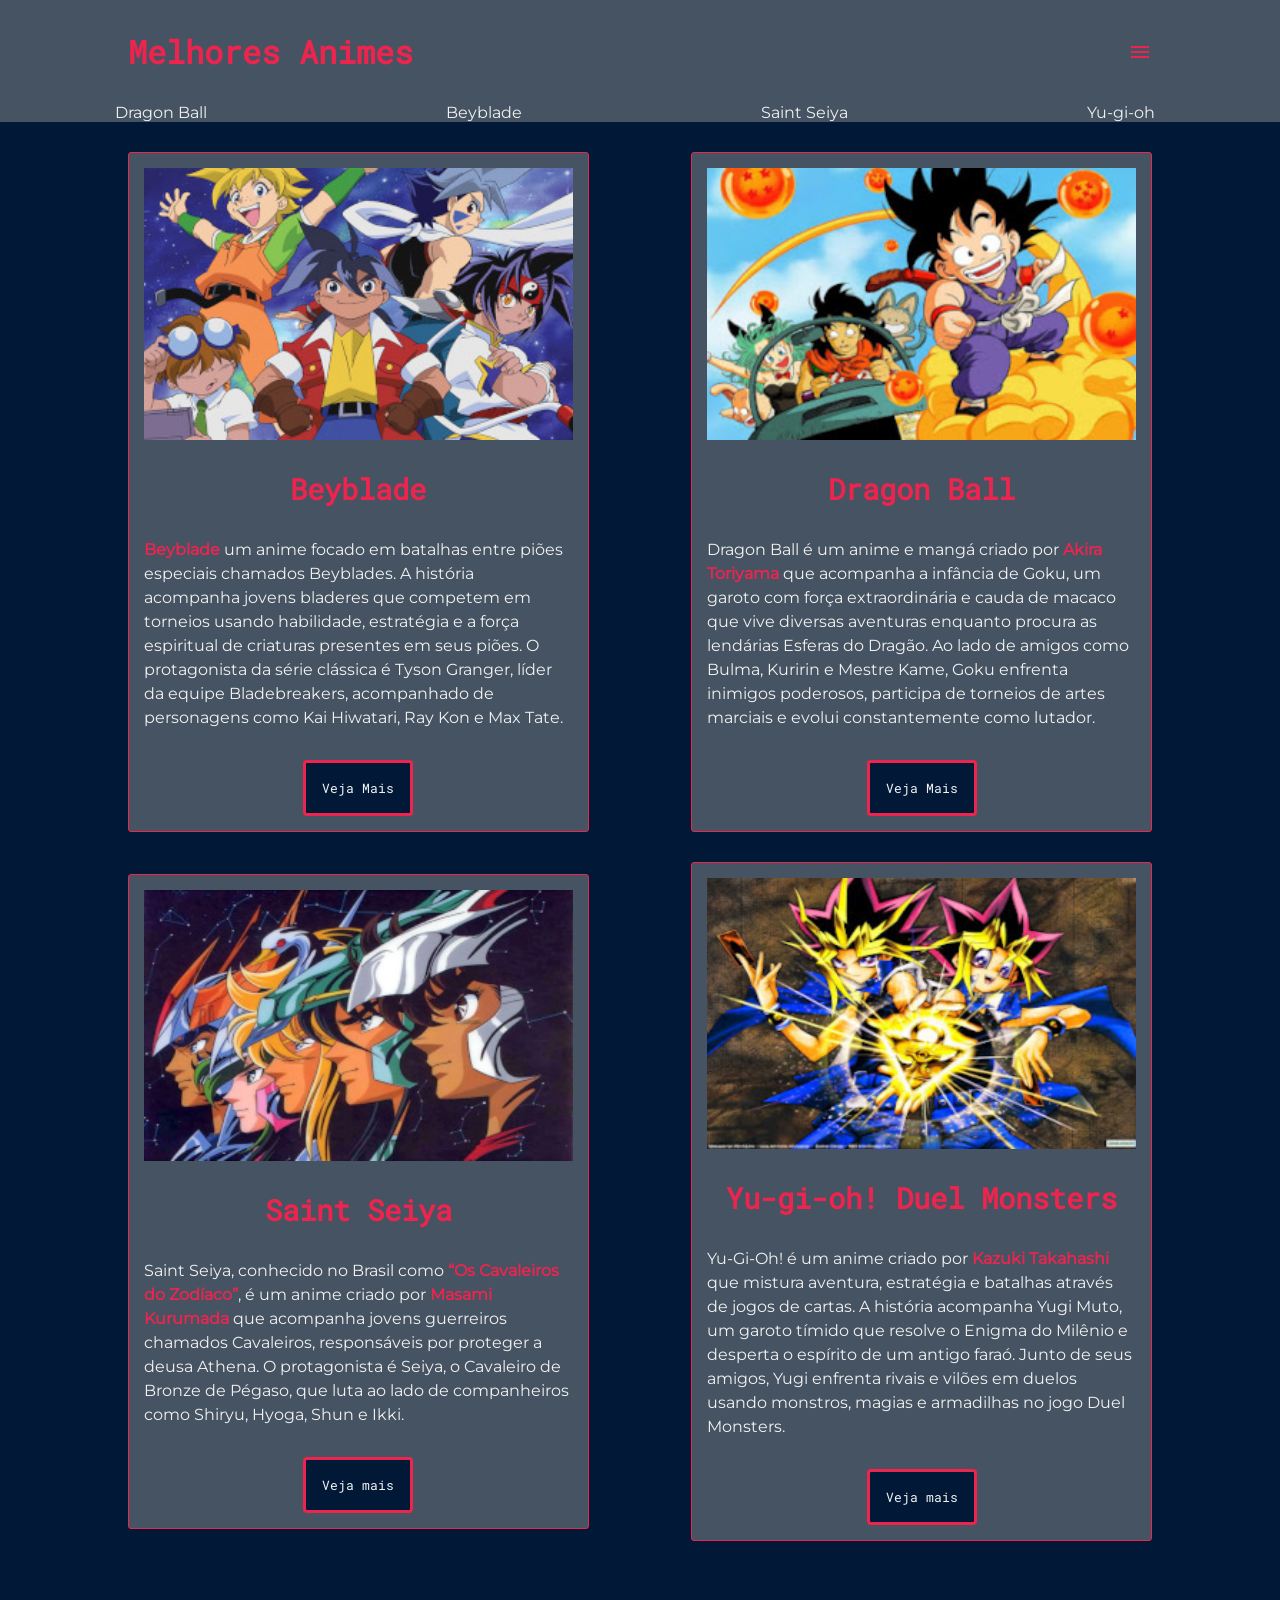
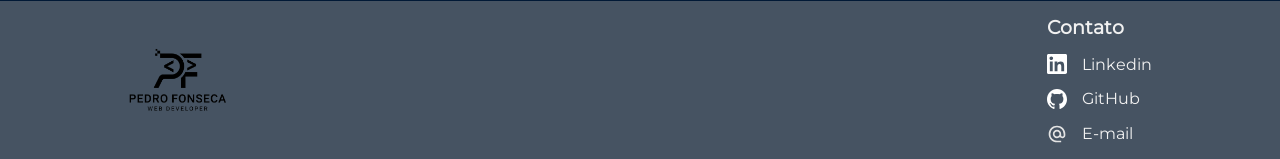
<file: index.html>
<!doctype html>
<html lang="pt-BR">
	<head>
		<meta charset="UTF-8" />
		<meta name="viewport" content="width=device-width, initial-scale=1.0" />
		<link rel="stylesheet" href="assets/css/styles.css" />
		<link
			rel="stylesheet"
			href="https://fonts.googleapis.com/css2?family=Material+Symbols+Outlined:opsz,wght,FILL,GRAD@24,400,0,0&icon_names=menu"
		/>
		<title>Classificação de Animes</title>
	</head>
	<body>
		<header>
			<div class="header">
				<!-- titulo -->
				<h1 class="title">Melhores Animes</h1>

				<!-- navegação -->
				<span
					class="material-symbols-outlined hamburguer"
					onclick="clickMenu()"
				>
					menu
				</span>
			</div>
			<nav id="menu">
				<ul class="navigation_list">
					<li>
						<a href="dragon-ball.html">Dragon Ball</a>
					</li>
					<li>
						<a href="beyblade.html">Beyblade</a>
					</li>
					<li>
						<a href="saint-seiya.html">Saint Seiya</a>
					</li>
					<li>
						<a href="yu-gi-oh.html">Yu-gi-oh</a>
					</li>
				</ul>
			</nav>
		</header>

		<!-- conteudo do html -->
		<div class="main_container">
			<div class="container">
				<img src="assets/img/beyblade-small.jpg" alt="Girl in a jacket" />
				<h3 class="title">Beyblade</h3>
				<p class="white">
					<strong>Beyblade</strong> um anime focado em batalhas entre piões
					especiais chamados Beyblades. A história acompanha jovens bladeres que
					competem em torneios usando habilidade, estratégia e a força
					espiritual de criaturas presentes em seus piões. O protagonista da
					série clássica é Tyson Granger, líder da equipe Bladebreakers,
					acompanhado de personagens como Kai Hiwatari, Ray Kon e Max Tate.
				</p>
				<button class="white button">
					<a href="beyblade.html" id="link_title">Veja Mais</a>
				</button>
			</div>

			<!-- divisao -->
			<div class="container">
				<img src="assets/img/dragon-ball-z-small.jpg" alt="Girl in a jacket" />
				<h3 class="title">Dragon Ball</h3>
				<p class="white">
					Dragon Ball é um anime e mangá criado por
					<strong>Akira Toriyama</strong> que acompanha a infância de Goku, um
					garoto com força extraordinária e cauda de macaco que vive diversas
					aventuras enquanto procura as lendárias Esferas do Dragão. Ao lado de
					amigos como Bulma, Kuririn e Mestre Kame, Goku enfrenta inimigos
					poderosos, participa de torneios de artes marciais e evolui
					constantemente como lutador.
				</p>
				<button class="white button">
					<a href="dragon-ball.html" id="link_title"> Veja Mais </a>
				</button>
			</div>

			<!-- divisao -->
			<div class="container">
				<img src="assets/img/saint-seiya-small.jpg" alt="Girl in a jacket" />
				<h3 class="title">Saint Seiya</h3>
				<p class="white">
					Saint Seiya, conhecido no Brasil como
					<strong>“Os Cavaleiros do Zodíaco”</strong>, é um anime criado por
					<strong>Masami Kurumada</strong> que acompanha jovens guerreiros
					chamados Cavaleiros, responsáveis por proteger a deusa Athena. O
					protagonista é Seiya, o Cavaleiro de Bronze de Pégaso, que luta ao
					lado de companheiros como Shiryu, Hyoga, Shun e Ikki.
				</p>
				<button class="white button">
					<a href="saint-seiya.html" id="link_title">Veja mais</a>
				</button>
			</div>
			<!-- divisao -->
			<div class="container">
				<img
					src="assets/img/yu-gi-oh-duel-monsters-small.jpg"
					alt="Girl in a jacket"
				/>
				<h3 class="title">Yu-gi-oh! Duel Monsters</h3>
				<p class="white">
					Yu-Gi-Oh! é um anime criado por <strong>Kazuki Takahashi</strong> que
					mistura aventura, estratégia e batalhas através de jogos de cartas. A
					história acompanha Yugi Muto, um garoto tímido que resolve o Enigma do
					Milênio e desperta o espírito de um antigo faraó. Junto de seus
					amigos, Yugi enfrenta rivais e vilões em duelos usando monstros,
					magias e armadilhas no jogo Duel Monsters.
				</p>
				<button class="white button">
					<a href="yu-gi-oh.html" id="link_title"> Veja mais </a>
				</button>
			</div>
		</div>
	</body>
	<footer>
		<div class="footer_info">
			<img src="assets/img/logo.png" alt="Logo Pedro Fonseca" width="100px" />
			<div class="footer_contact">
				<h3>Contato</h3>
				<ul>
					<li>
						<img
							src="assets/img/icons/linkedin-app-white-icon.svg"
							alt="Icone Linkedin"
							width="20px"
						/>
						<a
							href="https://www.linkedin.com/in/pedro-fonseca13/"
							target="_blank"
							>Linkedin
						</a>
					</li>
					<li>
						<img
							src="assets/img/icons/github-white-icon.svg"
							alt="Icone GitHub"
							width="20px"
						/>
						<a href="https://github.com/phFonseca" target="_blank">GitHub </a>
					</li>
					<li>
						<img
							src="assets/img/icons/email.svg"
							alt="Icone Email"
							width="20px"
						/>
						<a href="mailto:rikee_fonseca@hotmail.com" target="_blank"
							>E-mail</a
						>
					</li>
				</ul>
			</div>
		</div>
	</footer>
	<script>
		function clickMenu() {
			if (menu.style.display == 'block') {
				menu.style.display = 'none'
			} else {
				menu.style.display = 'block'
			}
		}
	</script>
</html>
</file>
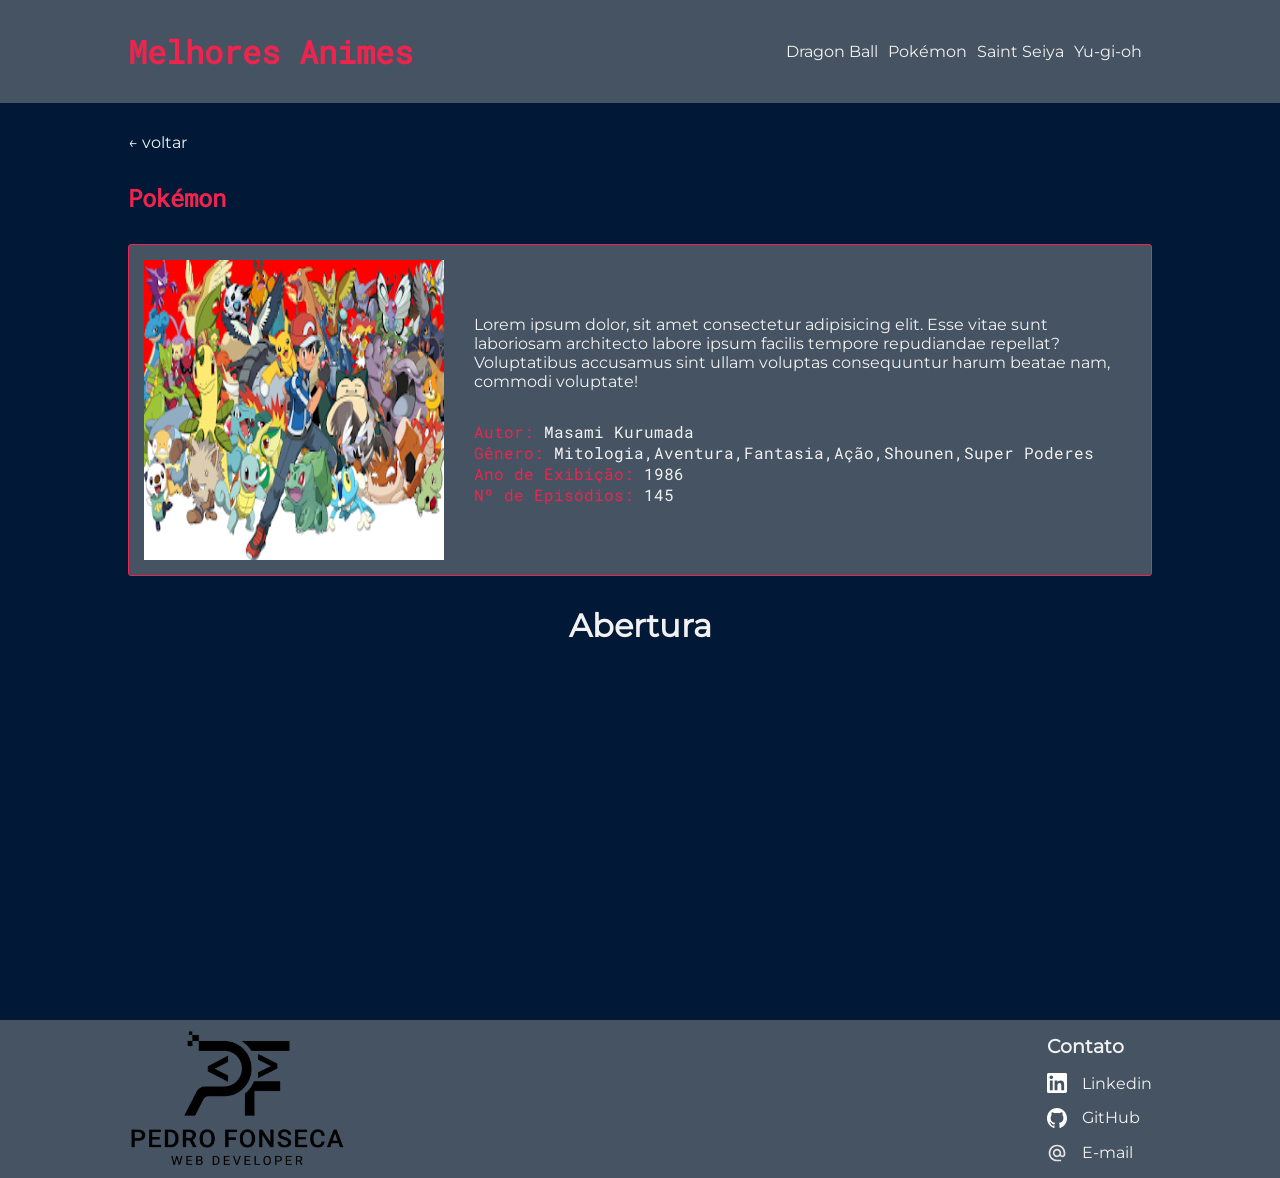
<file: beyblade.html>
<!doctype html>
<html lang="pt-BR">
	<head>
		<meta charset="UTF-8" />
		<meta name="viewport" content="width=device-width, initial-scale=1.0" />
		<link rel="stylesheet" href="./assets/css/styles.css" />
		<link rel="stylesheet" href="./assets/css/more_info.css" />

		<title>Meus Animes - Pokémon</title>
	</head>
	<body>
		<!-- Cabeçalho HTML -->
		<header>
			<div class="header">
				<!-- titulo -->
				<h1 class="title">Melhores Animes</h1>

				<!-- navegação -->
				<nav>
					<ul class="navigation_list">
						<li>
							<a href="dragon-ball.html">Dragon Ball</a>
						</li>
						<li>
							<a href="pokemon.html">Pokémon</a>
						</li>
						<li>
							<a href="saint-seiya.html">Saint Seiya</a>
						</li>
						<li>
							<a href="yu-gi-oh.html">Yu-gi-oh</a>
						</li>
					</ul>
				</nav>
			</div>
		</header>

		<!-- conteudo do HTML -->

		<div class="more_container">
			<a href="./index.html">&#8592; voltar</a>
			<h2 class="title">Pokémon</h2>
			<div class="info_container">
				<img
					src="assets/img/ash_and_his_pokemon__by_winxflorabloomroxy-d71kp9e.png"
					alt="Girl in a jacket"
					width="300"
					height="300"
				/>
				<div class="info">
					<p>
						Lorem ipsum dolor, sit amet consectetur adipisicing elit. Esse vitae
						sunt laboriosam architecto labore ipsum facilis tempore repudiandae
						repellat? Voluptatibus accusamus sint ullam voluptas consequuntur
						harum beatae nam, commodi voluptate!
					</p>
					<ul>
						<li class="title">
							Autor:
							<span class="subtitle_info"> Masami Kurumada </span>
						</li>
						<li class="title">
							Gênero:
							<span class="subtitle_info">
								Mitologia,Aventura,Fantasia,Ação,Shounen,Super Poderes
							</span>
						</li>
						<li class="title">
							Ano de Exibição:
							<span class="subtitle_info"> 1986</span>
						</li>
						<li class="title">
							Nº de Episódios:
							<span class="subtitle_info"> 145 </span>
						</li>
					</ul>
				</div>
			</div>
			<div class="intro_container">
				<h2>Abertura</h2>
				<iframe
					width="560"
					height="315"
					src="https://www.youtube.com/embed/-PlAg8R9TG4?si=a87KEEjRIVzT4_V8"
					title="YouTube video player"
					frameborder="0"
					allow="
						accelerometer;
						autoplay;
						clipboard-write;
						encrypted-media;
						gyroscope;
						picture-in-picture;
						web-share;
					"
					referrerpolicy="strict-origin-when-cross-origin"
					allowfullscreen
				></iframe>
			</div>
		</div>
	</body>
	<footer>
		<div class="footer_info">
			<img src="assets/img/logo.png" alt=" Logo Pedro Fonseca" width="220px" />
			<div class="footer_contact">
				<h3>Contato</h3>
				<ul>
					<li>
						<img
							src="assets/img/icons/linkedin-app-white-icon.svg"
							alt="Icone Linkedin"
							width="20px"
						/>
						<a
							href="https://www.linkedin.com/in/pedro-fonseca13/"
							target="_blank"
							>Linkedin
						</a>
					</li>
					<li>
						<img
							src="assets/img/icons/github-white-icon.svg"
							alt="Icone GitHub"
							width="20px"
						/>
						<a href="https://github.com/phFonseca" target="_blank">GitHub </a>
					</li>
					<li>
						<img
							src="assets/img/icons/email.svg"
							alt="Icone Email"
							width="20px"
						/>
						<a href="mailto:rikee_fonseca@hotmail.com" target="_blank"
							>E-mail</a
						>
					</li>
				</ul>
			</div>
		</div>
	</footer>
</html>
</file>
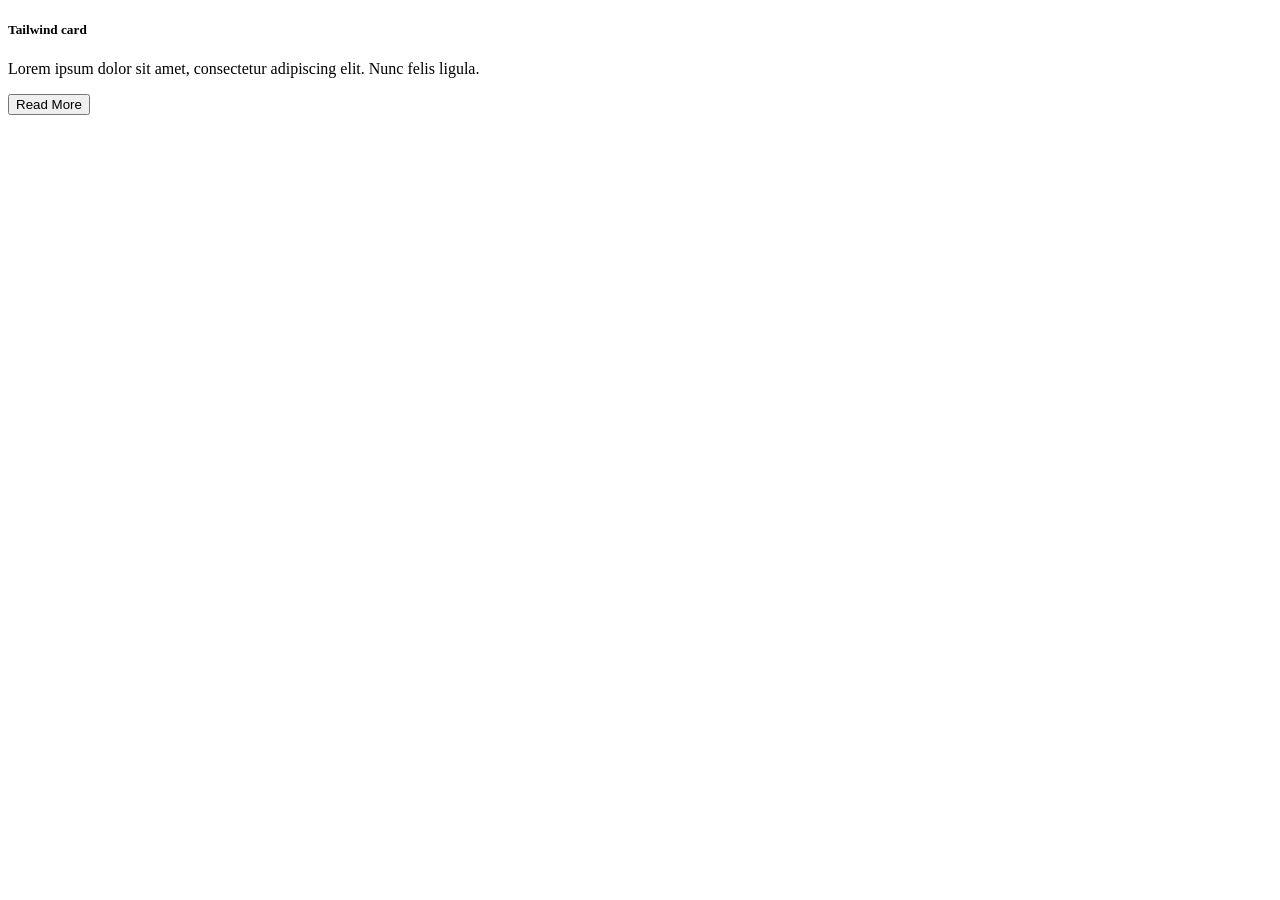
<file: card.html>
<!doctype html>
<html lang="en">
	<head>
		<meta charset="UTF-8" />
		<meta name="viewport" content="width=device-width, initial-scale=1.0" />
		<title>Document</title>
	</head>
	<body>
		<!-- From Uiverse.io by Yaya12085 -->
		<div
			class="relative flex w-80 flex-col rounded-xl bg-white bg-clip-border text-gray-700 shadow-md"
		>
			<div
				class="relative mx-4 -mt-6 h-40 overflow-hidden rounded-xl bg-blue-gray-500 bg-clip-border text-white shadow-lg shadow-blue-gray-500/40 bg-gradient-to-r from-blue-500 to-blue-600"
			></div>
			<div class="p-6">
				<h5
					class="mb-2 block font-sans text-xl font-semibold leading-snug tracking-normal text-blue-gray-900 antialiased"
				>
					Tailwind card
				</h5>
				<p
					class="block font-sans text-base font-light leading-relaxed text-inherit antialiased"
				>
					Lorem ipsum dolor sit amet, consectetur adipiscing elit. Nunc felis
					ligula.
				</p>
			</div>
			<div class="p-6 pt-0">
				<button
					data-ripple-light="true"
					type="button"
					class="select-none rounded-lg bg-blue-500 py-3 px-6 text-center align-middle font-sans text-xs font-bold uppercase text-white shadow-md shadow-blue-500/20 transition-all hover:shadow-lg hover:shadow-blue-500/40 focus:opacity-[0.85] focus:shadow-none active:opacity-[0.85] active:shadow-none disabled:pointer-events-none disabled:opacity-50 disabled:shadow-none"
				>
					Read More
				</button>
			</div>
		</div>
	</body>
</html>
</file>
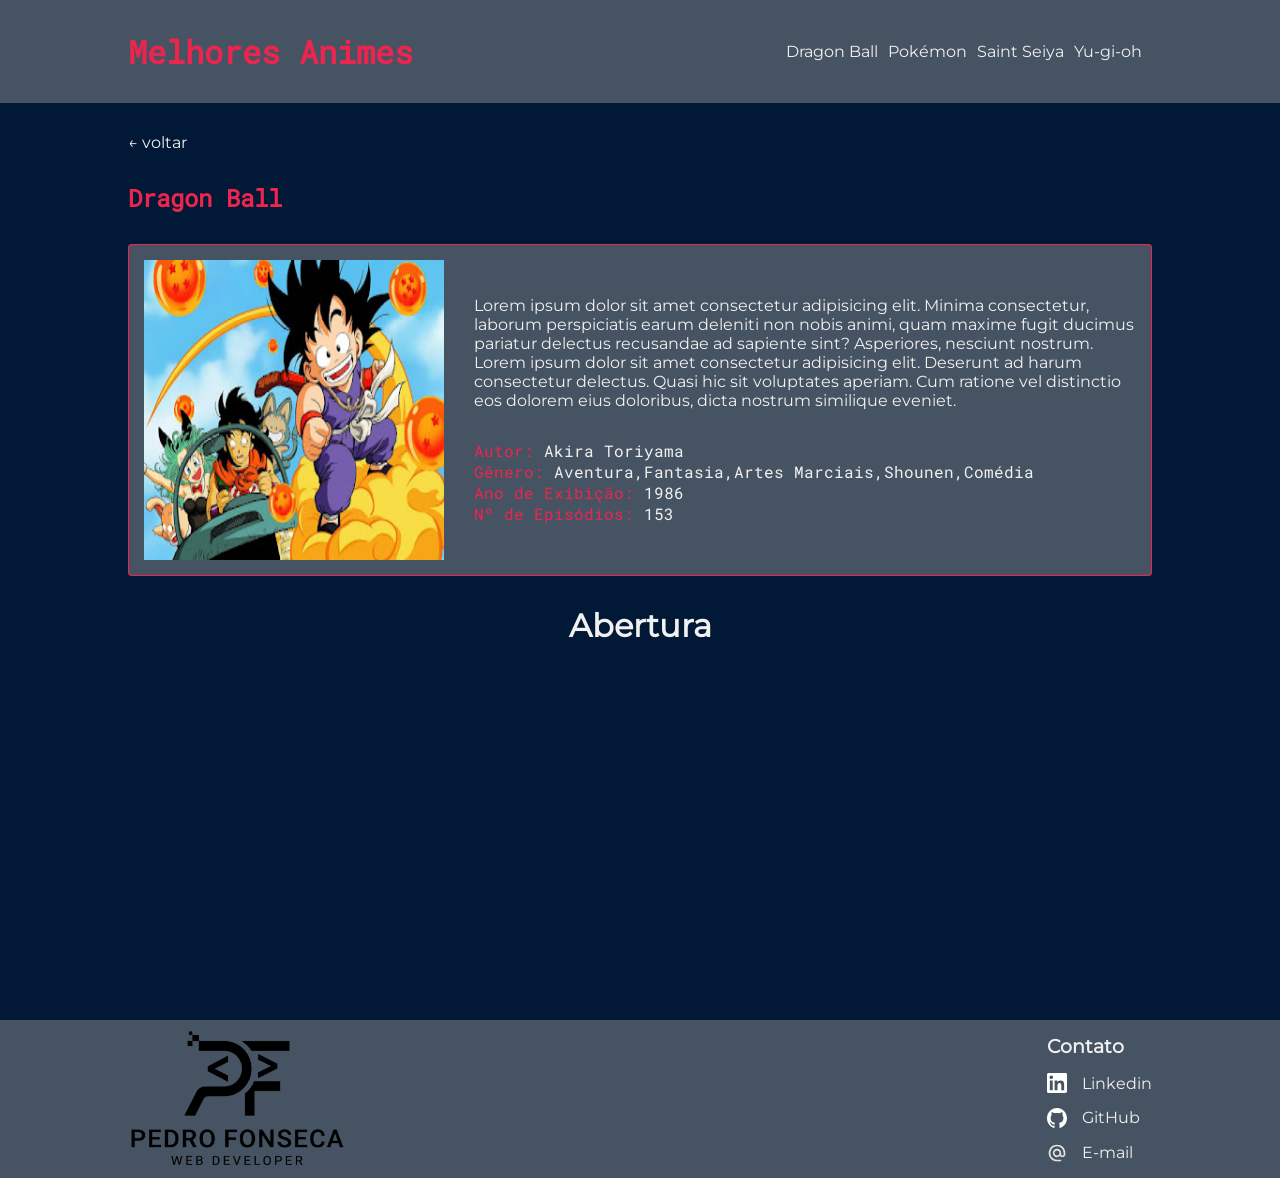
<file: dragon-ball.html>
<!doctype html>
<html lang="pt-BR">
	<head>
		<meta charset="UTF-8" />
		<meta name="viewport" content="width=device-width, initial-scale=1.0" />
		<link rel="stylesheet" href="./assets/css/styles.css" />
		<link rel="stylesheet" href="./assets/css/more_info.css" />
		<title>Meus Animes - Dragon Ball Z</title>
	</head>
	<body>
		<header>
			<div class="header">
				<!-- titulo -->
				<h1 class="title">Melhores Animes</h1>

				<!-- navegação -->
				<nav>
					<ul class="navigation_list">
						<li>
							<a href="dragon-ball.html">Dragon Ball</a>
						</li>
						<li>
							<a href="pokemon.html">Pokémon</a>
						</li>
						<li>
							<a href="saint-seiya.html">Saint Seiya</a>
						</li>
						<li>
							<a href="yu-gi-oh.html">Yu-gi-oh</a>
						</li>
					</ul>
				</nav>
			</div>
		</header>

		<!-- conteudo do html -->
		<div class="more_container">
			<a href="./index.html">&#8592; voltar</a>
			<h2 class="title">Dragon Ball</h2>
			<div class="info_container">
				<img
					src="assets/img/6846_dragon_ball_z_hd_wallpapers.jpg"
					alt="Girl in a jacket"
					width="300"
					height="300"
				/>
				<div class="info">
					<p>
						Lorem ipsum dolor sit amet consectetur adipisicing elit. Minima
						consectetur, laborum perspiciatis earum deleniti non nobis animi,
						quam maxime fugit ducimus pariatur delectus recusandae ad sapiente
						sint? Asperiores, nesciunt nostrum. Lorem ipsum dolor sit amet
						consectetur adipisicing elit. Deserunt ad harum consectetur
						delectus. Quasi hic sit voluptates aperiam. Cum ratione vel
						distinctio eos dolorem eius doloribus, dicta nostrum similique
						eveniet.
					</p>
					<ul>
						<li class="title">
							Autor:
							<span class="subtitle_info"> Akira Toriyama </span>
						</li>
						<li class="title">
							Gênero:
							<span class="subtitle_info">
								Aventura,Fantasia,Artes Marciais,Shounen,Comédia
							</span>
						</li>
						<li class="title">
							Ano de Exibição:
							<span class="subtitle_info"> 1986 </span>
						</li>
						<li class="title">
							Nº de Episódios:
							<span class="subtitle_info">153</span>
						</li>
					</ul>
				</div>
			</div>
			<div class="intro_container">
				<h2>Abertura</h2>
				<iframe
					width="560"
					height="315"
					src="https://www.youtube.com/embed/yWgWhuN8wc4?si=2cJN85IxCoiVHDIA"
					title="YouTube video player"
					frameborder="0"
					allow="
						accelerometer;
						autoplay;
						clipboard-write;
						encrypted-media;
						gyroscope;
						picture-in-picture;
						web-share;
					"
					referrerpolicy="strict-origin-when-cross-origin"
					allowfullscreen
				></iframe>
			</div>
		</div>
	</body>
	<footer>
		<div class="footer_info">
			<img src="assets/img/logo.png" alt=" Logo Pedro Fonseca" width="220px" />
			<div class="footer_contact">
				<h3>Contato</h3>
				<ul>
					<li>
						<img
							src="assets/img/icons/linkedin-app-white-icon.svg"
							alt="Icone Linkedin"
							width="20px"
						/>
						<a
							href="https://www.linkedin.com/in/pedro-fonseca13/"
							target="_blank"
							>Linkedin
						</a>
					</li>
					<li>
						<img
							src="assets/img/icons/github-white-icon.svg"
							alt="Icone GitHub"
							width="20px"
						/>
						<a href="https://github.com/phFonseca" target="_blank">GitHub </a>
					</li>
					<li>
						<img
							src="assets/img/icons/email.svg"
							alt="Icone Email"
							width="20px"
						/>
						<a href="mailto:rikee_fonseca@hotmail.com" target="_blank"
							>E-mail</a
						>
					</li>
				</ul>
			</div>
		</div>
	</footer>
</html>
</file>
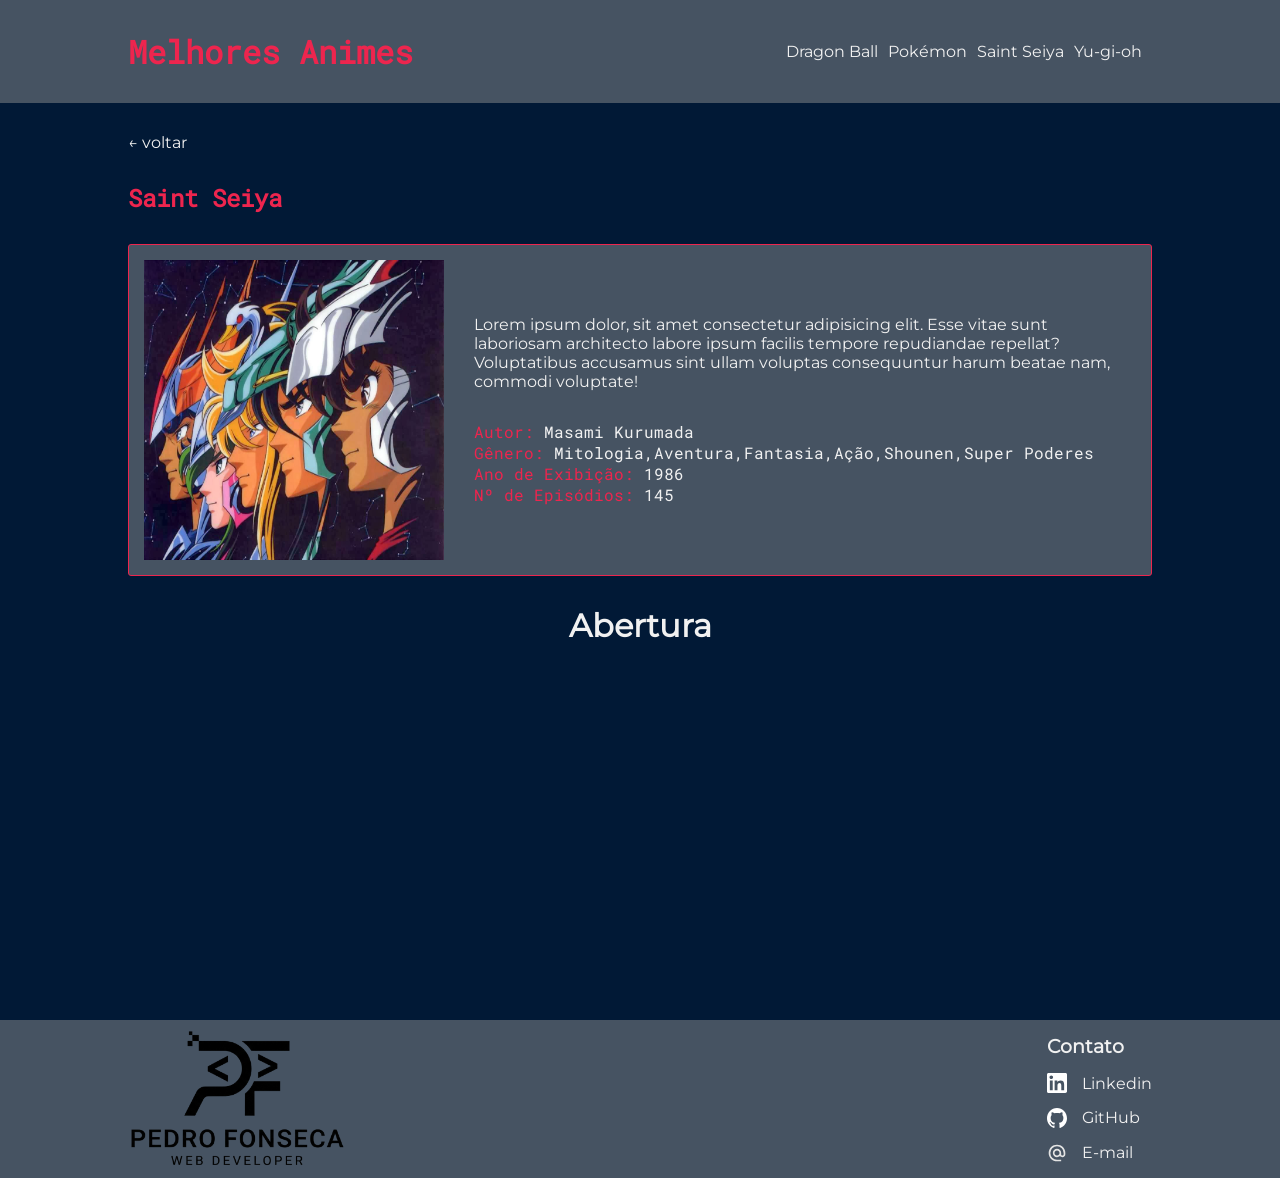
<file: saint-seiya.html>
<!doctype html>
<html lang="pt-BR">
	<head>
		<meta charset="UTF-8" />
		<meta name="viewport" content="width=device-width, initial-scale=1.0" />
		<link rel="stylesheet" href="./assets/css/styles.css" />
		<link rel="stylesheet" href="./assets/css/more_info.css" />

		<title>Meus Animes - Saint Seiya</title>
	</head>
	<body>
		<header>
			<div class="header">
				<!-- titulo -->
				<h1 class="title">Melhores Animes</h1>

				<!-- navegação -->
				<nav>
					<ul class="navigation_list">
						<li>
							<a href="dragon-ball.html">Dragon Ball</a>
						</li>
						<li>
							<a href="pokemon.html">Pokémon</a>
						</li>
						<li>
							<a href="saint-seiya.html">Saint Seiya</a>
						</li>
						<li>
							<a href="yu-gi-oh.html">Yu-gi-oh</a>
						</li>
					</ul>
				</nav>
			</div>
		</header>
		<div class="more_container">
			<a href="./index.html">&#8592; voltar</a>
			<h2 class="title">Saint Seiya</h2>
			<div class="info_container">
				<img
					src="assets/img/saint-seiya.jpg"
					alt="Girl in a jacket"
					width="300"
					height="300"
				/>
				<div class="info">
					<p>
						Lorem ipsum dolor, sit amet consectetur adipisicing elit. Esse vitae
						sunt laboriosam architecto labore ipsum facilis tempore repudiandae
						repellat? Voluptatibus accusamus sint ullam voluptas consequuntur
						harum beatae nam, commodi voluptate!
					</p>
					<ul>
						<li class="title">
							Autor:
							<span class="subtitle_info"> Masami Kurumada </span>
						</li>
						<li class="title">
							Gênero:
							<span class="subtitle_info">
								Mitologia,Aventura,Fantasia,Ação,Shounen,Super Poderes
							</span>
						</li>
						<li class="title">
							Ano de Exibição:
							<span class="subtitle_info"> 1986</span>
						</li>
						<li class="title">
							Nº de Episódios:
							<span class="subtitle_info"> 145 </span>
						</li>
					</ul>
				</div>
			</div>

			<div class="intro_container">
				<h2>Abertura</h2>
				<iframe
					width="560"
					height="315"
					src="https://www.youtube.com/embed/Nds9oPVLATc?si=_Usn72SNJFD0X5eD"
					title="YouTube video player"
					frameborder="0"
					allow="
						accelerometer;
						autoplay;
						clipboard-write;
						encrypted-media;
						gyroscope;
						picture-in-picture;
						web-share;
					"
					referrerpolicy="strict-origin-when-cross-origin"
					allowfullscreen
				></iframe>
			</div>
		</div>
	</body>
	<footer>
		<div class="footer_info">
			<img src="assets/img/logo.png" alt=" Logo Pedro Fonseca" width="220px" />
			<div class="footer_contact">
				<h3>Contato</h3>
				<ul>
					<li>
						<img
							src="assets/img/icons/linkedin-app-white-icon.svg"
							alt="Icone Linkedin"
							width="20px"
						/>
						<a
							href="https://www.linkedin.com/in/pedro-fonseca13/"
							target="_blank"
							>Linkedin
						</a>
					</li>
					<li>
						<img
							src="assets/img/icons/github-white-icon.svg"
							alt="Icone GitHub"
							width="20px"
						/>
						<a href="https://github.com/phFonseca" target="_blank">GitHub </a>
					</li>
					<li>
						<img
							src="assets/img/icons/email.svg"
							alt="Icone Email"
							width="20px"
						/>
						<a href="mailto:rikee_fonseca@hotmail.com" target="_blank"
							>E-mail</a
						>
					</li>
				</ul>
			</div>
		</div>
	</footer>
</html>
</file>
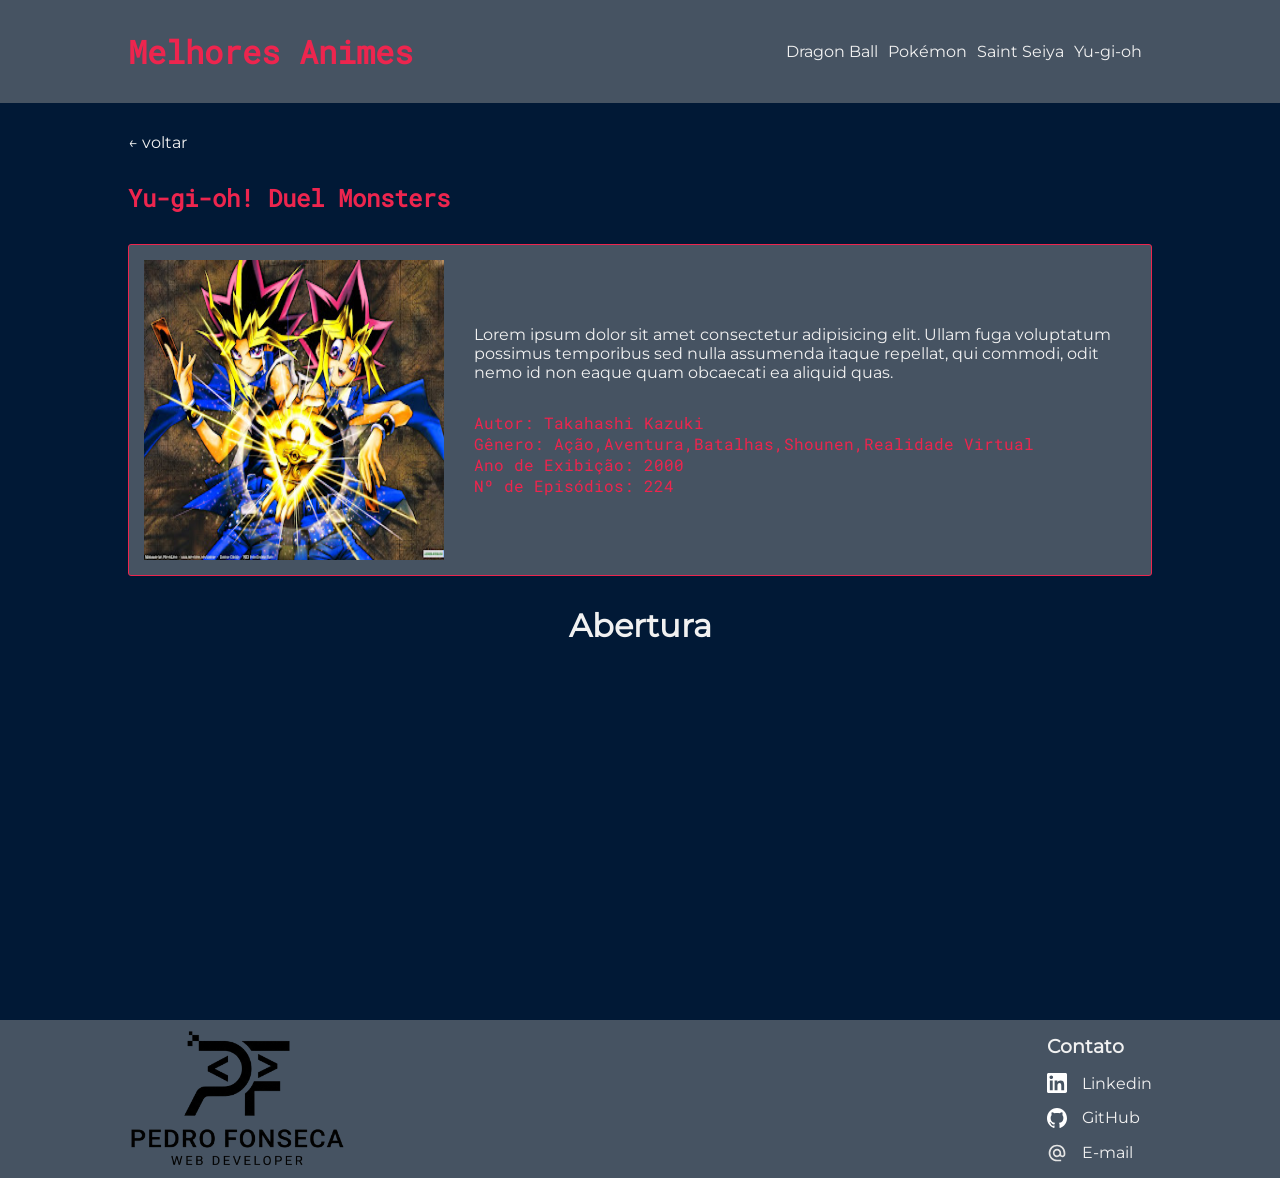
<file: yu-gi-oh.html>
<!doctype html>
<html lang="pt-BR">
	<head>
		<meta charset="UTF-8" />
		<meta name="viewport" content="width=device-width, initial-scale=1.0" />
		<link rel="stylesheet" href="./assets/css/styles.css" />
		<link rel="stylesheet" href="./assets/css/more_info.css" />

		<title>Meus Animes - Yu-gi-oh! Duel Monsters</title>
	</head>
	<body>
		<header>
			<div class="header">
				<!-- titulo -->
				<h1 class="title">Melhores Animes</h1>

				<!-- navegação -->
				<nav>
					<ul class="navigation_list">
						<li>
							<a href="dragon-ball.html">Dragon Ball</a>
						</li>
						<li>
							<a href="pokemon.html">Pokémon</a>
						</li>
						<li>
							<a href="saint-seiya.html">Saint Seiya</a>
						</li>
						<li>
							<a href="yu-gi-oh.html">Yu-gi-oh</a>
						</li>
					</ul>
				</nav>
			</div>
		</header>
		<div class="more_container">
			<a href="./index.html"> &#8592; voltar</a>
			<h2 class="title">Yu-gi-oh! Duel Monsters</h3>
			<div class="info_container">
				<img
				src="assets/img/yuu_gi_ou__duel_monsters6.jpg"
				alt="Girl in a jacket"
				width="300"
				height="300"
			/>
			<div class="info">
				<p>
				Lorem ipsum dolor sit amet consectetur adipisicing elit. Ullam fuga
				voluptatum possimus temporibus sed nulla assumenda itaque repellat, qui
				commodi, odit nemo id non eaque quam obcaecati ea aliquid quas.
			</p>
			<ul>
				<li class="title">
					Autor:
					<span class="subtitle"> Takahashi Kazuki </span>
				</li>
				<li class="title">
					Gênero:
					<span class="subtitle">
						Ação,Aventura,Batalhas,Shounen,Realidade Virtual
					</span>
				</li>
				<li class="title">
					Ano de Exibição:
					<span class="subtitle">2000</span>
				</li>
				<li class="title">
					Nº de Episódios:
					<span class="subtitle">224</span>
				</li>
			</ul>
			</div>
			</div>
			<div class="intro_container">
				<h2>Abertura</h2>
				<iframe
				width="560"
				height="315"
				src="https://www.youtube.com/embed/Akzba3ubOmI?si=ybBan9p-eL_ool7j"
				title="YouTube video player"
				frameborder="0"
				allow="
					accelerometer;
					autoplay;
					clipboard-write;
					encrypted-media;
					gyroscope;
					picture-in-picture;
					web-share;
				"
				referrerpolicy="strict-origin-when-cross-origin"
				allowfullscreen
			></iframe>
			</div>
		</div>
	</body>
		<footer>
		<div class="footer_info">
			<img src="assets/img/logo.png" alt=" Logo Pedro Fonseca" width="220px" />
			<div class="footer_contact">
				<h3>Contato</h3>
				<ul>
					<li>
						<img
							src="assets/img/icons/linkedin-app-white-icon.svg"
							alt="Icone Linkedin"
							width="20px"
						/>
						<a
							href="https://www.linkedin.com/in/pedro-fonseca13/"
							target="_blank"
							>Linkedin
						</a>
					</li>
					<li>
						<img
							src="assets/img/icons/github-white-icon.svg"
							alt="Icone GitHub"
							width="20px"
						/>
						<a href="https://github.com/phFonseca" target="_blank">GitHub </a>
					</li>
					<li>
						<img
							src="assets/img/icons/email.svg"
							alt="Icone Email"
							width="20px"
						/>
						<a href="mailto:rikee_fonseca@hotmail.com" target="_blank"
							>E-mail</a
						>
					</li>
				</ul>
			</div>
		</div>
	</footer>
</html>
</file>
<file: assets/css/styles.css>
:root {
	--red: #ed254e;
	--text-white: #f1f1f1;
	--primary-background: #011936;
	--secondary-background: #465362;
}

@font-face {
	font-family: 'Montserrat';
	src: url('../fonts/Montserrat-VariableFont_wght.ttf') format('truetype');
	font-weight: normal;
	font-style: normal;
}

@font-face {
	font-family: 'Roboto';
	src:
		url('../fonts/RobotoMono-VariableFont_wght.ttf') format('truetype'),
		url('../fonts/RobotoMono-Italic-VariableFont_wght.ttf'),
		url('truetype');
	font-weight: normal;
	font-style: normal;
}

* {
	margin: 0;
	padding: 0;
	box-sizing: border-box;
}

body {
	font-family: 'Montserrat', sans-serif;
	background-color: var(--primary-background);
}

a:link,
a:visited {
	color: var(--text-white);
	text-decoration: none;
	cursor: pointer;
}

a:link:active,
a:visited:active {
	color: var(--text-white);
}

header {
	background-color: var(--secondary-background);
}

.header {
	display: flex;
	align-items: center;
	margin: auto;
	width: 80%;
	padding: 30px 0;
	flex-direction: row;
	color: var(--red);
	justify-content: space-between;
}

.main_container {
	margin: 30px auto;
	width: 80%;
	display: flex;
	align-items: center;
	flex-wrap: wrap;
	justify-content: space-between;
}

.container {
	border: 1px solid var(--red);
	border-radius: 3px;
	padding: 15px;
	display: flex;
	gap: 30px;
	justify-content: center;
	align-items: center;
	margin-bottom: 30px;
	width: 45%;
	flex-direction: column;
	background-color: var(--secondary-background);
}

.container img {
	object-fit: contain;
	width: 100%;
}

.container h3 {
	font-size: 1.8rem;
	text-align: center;
}

.container p {
	line-height: 1.5rem;
}

.container strong {
	color: var(--red);
}

.white {
	color: var(--text-white);
}

.button {
	background-color: var(--primary-background);
	border-radius: 10px;
	border: solid 3px var(--red);
	color: var(--text-white);
	cursor: pointer;
	font-family: 'Roboto';
	padding: 15px;
	transition: all 0.5s;

	padding: 16px;
	border-radius: 4px;

	text-align: center;
}

.button {
	cursor: pointer;
	display: inline-block;
	position: relative;
	transition: 0.5s;
}

.button:after {
	content: '»';
	position: absolute;
	opacity: 0;
	top: 14px;
	right: -20px;
	transition: 0.5s;
}

.button:hover {
	padding-right: 24px;
	padding-left: 8px;
	box-shadow: 0 10px 20px -8px rgba(255, 255, 255, 0.4);
}

.button:hover:after {
	opacity: 1;
	right: 10px;
}
.navigation_list {
	display: flex;
	align-items: center;
	justify-content: space-around;
	padding: 0;
	list-style: none;
}

.navigation_list li {
	margin-right: 10px;
}

.title {
	color: var(--red);
	font-family: 'Roboto';
}

footer {
	background-color: var(--secondary-background);
}

.footer_info {
	width: 80%;
	margin: auto;
	display: flex;
	align-items: center;
	justify-content: space-between;
	color: #f1f1f1;
}

.footer_contact {
	display: flex;
	flex-direction: column;
	gap: 15px;
	padding: 15px 0;
}

.footer_info ul {
	list-style: none;
	display: flex;
	flex-direction: column;
	color: #f1f1f1;
	gap: 15px;
}

.footer_info li {
	display: flex;
	align-items: center;
	gap: 15px;
}

@media only screen and (max-width: 600px) {
	nav {
		display: none;
		padding-bottom: 30px;
	}

	.main_container {
		margin: 30px auto;
		width: 80%;
		display: flex;
		align-items: center;
		flex-direction: column;
	}

	.container {
		border: 1px solid var(--red);
		border-radius: 3px;
		padding: 15px;
		display: flex;
		justify-content: center;
		align-items: center;
		margin-bottom: 30px;
		width: 100%;
		flex-direction: column;
		background-color: var(--secondary-background);
	}

	.container img {
		object-fit: contain;
		width: 100%;
	}
}
</file>
<file: assets/css/more_info.css>
.more_container {
	margin: 30px auto;
	width: 80%;
	display: flex;
	align-items: flex-start;
	flex-wrap: wrap;
	justify-content: space-between;
	flex-direction: column;
	align-content: flex-start;
	gap: 30px;
}

.info_container {
	border: 1px solid var(--red);
	border-radius: 3px;
	padding: 15px;
	display: flex;
	flex-direction: row;
	background-color: var(--secondary-background);
	align-items: center;
	gap: 30px;
	color: var(--text-white);
}

.info {
	display: flex;
	flex-direction: column;
	gap: 30px;
}

.info ul {
	list-style: none;
}

.subtitle_info {
	color: var(--text-white);
}

.intro_container {
	display: flex;
	flex-direction: column;
	align-items: center;
	gap: 30px;
	width: 100%;
}

.intro_container h2 {
	color: var(--text-white);
	font-size: 2em;
}
</file>
